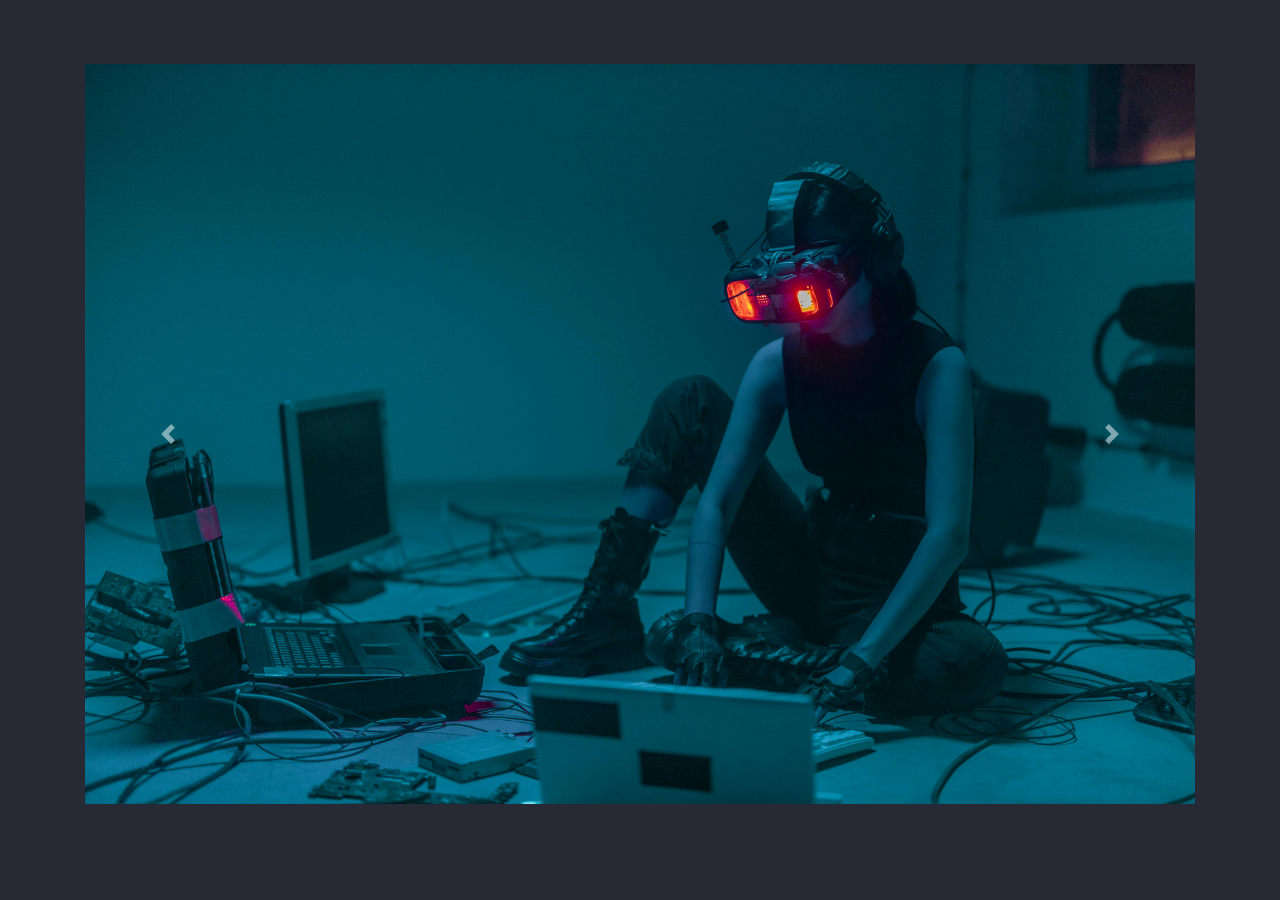
<file: projectX.html>
<!DOCTYPE html>
<html lang="en">

<head>
    <meta charset="utf-8">
    <meta name="viewport" content="width=device-width, initial-scale=1, shrink-to-fit=no">

    <link rel="stylesheet" href="css/bootstrap.css">
    <link rel="stylesheet" href="css/site.css">
</head>

<body>
    <header>
        <!-- HELLO NAV -->
    </header>

    <main class="container" role="main">
        <div id="carouselExampleControls" class="carousel slide" data-ride="carousel">
            <div class="carousel-inner">
                <div class="carousel-item active">
                    <img src="images/ph/0.jpg" class="d-block w-100" alt="...">
                </div>
                <div class="carousel-item">
                    <img src="images/ph/1.jpg" class="d-block w-100" alt="...">
                </div>
                <div class="carousel-item">
                    <img src="images/ph/2.jpg" class="d-block w-100" alt="...">
                </div>
            </div>
            <a class="carousel-control-prev" href="#carouselExampleControls" role="button" data-slide="prev">
                <span class="carousel-control-prev-icon" aria-hidden="true"></span>
                <span class="sr-only">Previous</span>
            </a>
            <a class="carousel-control-next" href="#carouselExampleControls" role="button" data-slide="next">
                <span class="carousel-control-next-icon" aria-hidden="true"></span>
                <span class="sr-only">Next</span>
            </a>
        </div>
    </main>

    <!-- HELLO FOOTER-->
    <footer>
        
    </footer>

    <script src="https://code.jquery.com/jquery-3.4.1.slim.min.js"></script>
    <script src="js/bootstrap.js"></script>
</body>
</html>
</file>
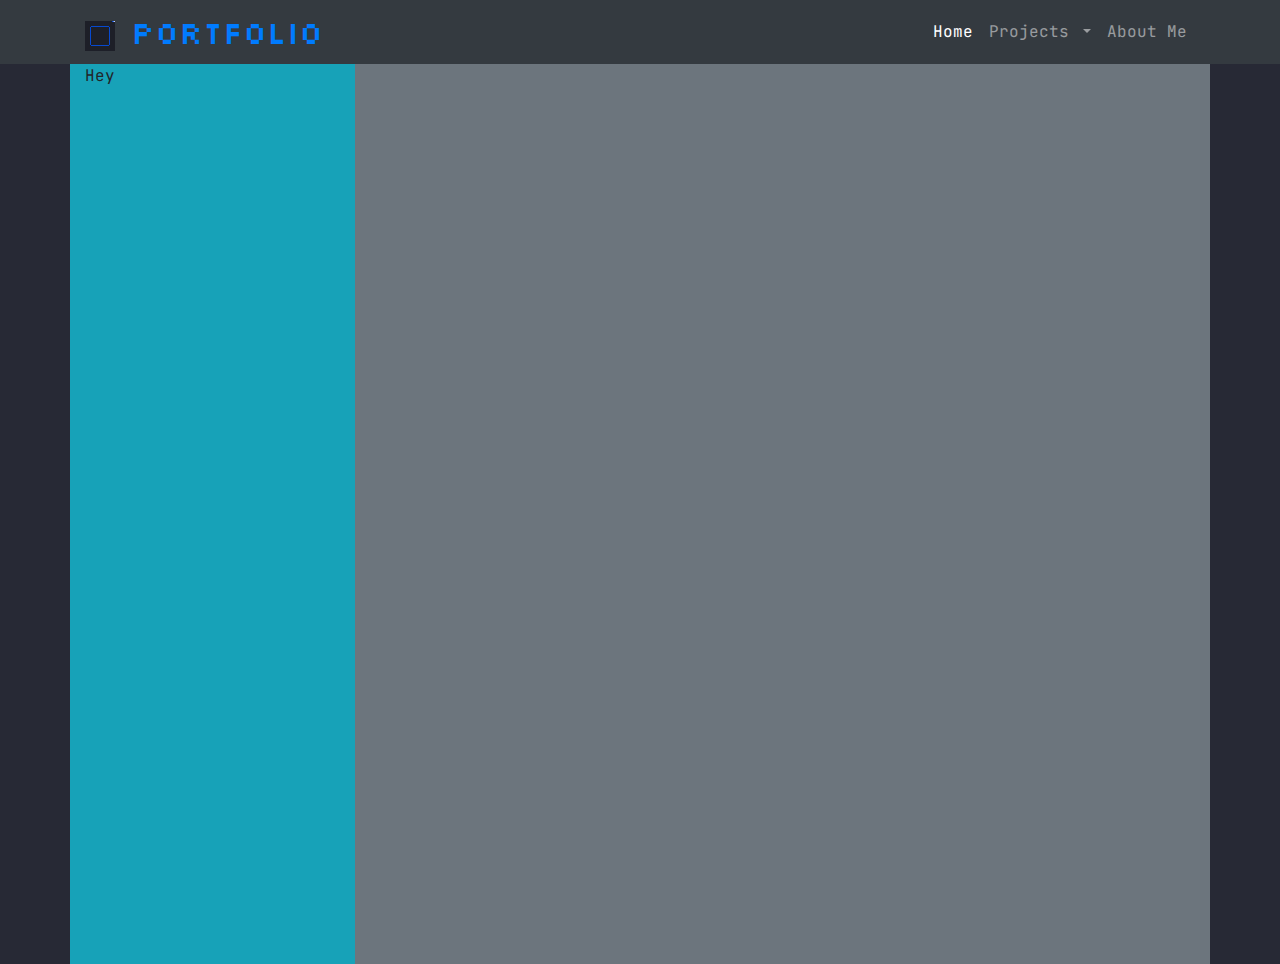
<file: testSidefillGrid.html>
<!DOCTYPE html>
<html lang="en">

<head>
    <meta charset="utf-8">
    <meta name="viewport" content="width=device-width, initial-scale=1, shrink-to-fit=no">

    <link rel="stylesheet" href="css/bootstrap.css">
    <link rel="stylesheet" href="css/site.css">
    <title>Portfolio</title>
    <link rel="icon" type="image/x-icon" href="images/brand/PortfolioBrand30x30.png">

    <link rel="preconnect" href="https://fonts.googleapis.com">
    <link rel="preconnect" href="https://fonts.gstatic.com" crossorigin>
    <link href="https://fonts.googleapis.com/css2?family=Silkscreen&display=swap" rel="stylesheet">
    <link href="https://fonts.googleapis.com/css2?family=JetBrains+Mono:ital,wght@0,100..800;1,100..800&family=Silkscreen&display=swap" rel="stylesheet">
</head>

<body>
    <!-- HELLO HEADER -->
    <header>
        <nav class="navbar navbar-expand-md navbar-dark fixed-top bg-dark">
            <div class="container">
                <a class="navbar_brand" href="index.html">
                    <img src="images/brand/PortfolioBrand30x30.png" width="30" height="30" class="d-inline-block align-center" alt="">
                    <!--
                    <h1 class="silkscreen-regular d-inline-block"><span class="badge badge-secondary">Noa.Portfolio</span></h1>
                    -->
                    Portfolio
                </a>
                <button class="navbar-toggler"  type="button" data-toggle="collapse" data-target="#navbarCollapse" 
                aria-controls="navbarCollapse" aria-expanded="false" aria-label="Toglle navigation">
                    <span class="navbar-toggler-icon"></span>
                </button>

                <div class="collapse navbar-collapse" id="navbarCollapse"> <!--  -->
                    <ul class="nav navbar-nav ml-auto">
                        <li class="nav-item">
                            <a class="nav-link active" aria-current="page" href="#">Home</a>
                        </li>
                        <!--
                        <li class="nav-item">
                            <a class="nav-link" href="projectX.html">Projects</a>
                        </li>
                        -->
                        <li class="nav-item dropdown">
                            <a class="nav-link dropdown-toggle" href="#" id="navbarDropdown" role="button" data-toggle="dropdown"
                            aria-haspopup="true" aria-expanded="false">
                            Projects
                            </a>

                            <div class="dropdown-menu bg-dark border-0" aria-labelledby="navbarDropdown"> <!-- BG-DARK? -->
                                <a class="dropdown-item" href="testSidefillGrid.html">Grid-Testing</a>
                                <a class="dropdown-item" href="---.html">Project 2</a>
                                <a class="dropdown-item" href="---.html">Project 3</a>
                                <a class="dropdown-item" href="---.html">Project 4</a>
                            </div>
                        </li>

                        <li class="nav-item">
                            <a class="nav-link" href="about.html">About Me</a>
                        </li>
                    </ul>
                </div>
            </div>
        </nav>
    </header>

    <!-- HELLO HEADER -->
    <main>
        <div class="container bg-dark">
            <div class="row min-vh-100 flex-column bg-secondary">
                <div class="col-3 flex-grow-1 bg-info" style="height: max-content;">
                    Hey

                </div> 



            </div>
        </div>
    </main>


    <footer>

    </footer>


    
</body>


</html>
</file>
<file: css/site.css>
.silkscreen-regular {
    font-family: "Silkscreen", sans-serif;
    font-weight: 400;
    font-style: normal;
  } 
  
.jetbrains-mono {
    font-family: "JetBrains Mono", monospace;
    font-optical-sizing: auto;
    font-weight: 470;
    font-style: normal;
}


body {
    padding-top: 4rem;
    background-color: #272935;
    font-family: "JetBrains Mono", monospace;
}

body p{
    font-size: 0.75em;
}


/* =========================================================== Header */
header .navbar_brand {
    font-size: 2rem;
    font-family: "Silkscreen", sans-serif;
    text-decoration: none;
    
}

.dropdown-menu a:hover {
    background-color: #3f4045;
    color: white;
}


.dropdown-item {
    color: gainsboro;  
}




/* =========================================================== Main */
main .col-md-4{
    min-width: 250px;
    max-width: 300px;
}

main .card {
    margin-bottom: 6rem;
    background-color: #343a40;
    box-shadow: 12px 12px 2px 1px rgba(0, 0, 41, 0.2); 
    border-radius: 0;

}

main .card-img-top {
    width: 100%;
    height: 35vh;
    object-fit: cover;
    }

main .card-title{
    opacity: 1;
}

main .card-text{
    opacity: 0; 
}

main .card:hover .card-title{
    opacity: 0;
    transition: opacity 0.15s;
}

main .card:hover .card-text{
    opacity: 1;
    transition: opacity 0.15s;
}


/* =========================================================== Footer */
footer{
    background-color: #343a40;
    color: white;

}

footer .card{
    background-color: #5667ca;
    box-shadow: 4px 4px 2px 1px rgba(0, 0, 41, 0.2);
}

.btn-social {
    color: #005fd7;
    background-color: #cbdbfc;
}

.btn-social:hover {
    color: #fff;
    background-color: #639bff;
}




/* ABOUT =========================================================== Side bar */
.side-bar {
    min-height: 1200px;
}

/* ABOUT =========================================================== Button collapse */
.feedback-option0, .feedback-option1 {
    display:none;
    clear:both;
    width:100%;
}

/* ABOUT =========================================================== Email */

.form-inputfield {
    display: block;
    width: 100%;
    height: calc(1.5em + 0.75rem + 2px);
    padding: 0.375rem 0.75rem;
    font-size: 1rem;
    font-weight: 400;
    line-height: 1.5;
    color: #707880;
    background-color: #C5C8C6;
    background-clip: padding-box;
    border: 2px solid #80bdff;
    border-radius: 0.25rem;
    transition: border-color 0.15s ease-in-out, box-shadow 0.15s ease-in-out;
}

.form-inputfield:hover {
    box-shadow: 3px 3px 2px 1px rgba(0, 0, 41, 0.2);
    outline: 1px solid #80bdff;;
    
}

.form-inputfield:focus {
    color: #282A2E;
    background-color: #B294BB;
    border-color: #85678F;
    outline: 0;
    box-shadow: 6px 6px 2px 1px rgba(0, 0, 41, 0.2);
    
}


textarea#feedback-text {
    min-height: 200px;
}

.chars-counter {
    margin-top: 10px;
    float: right;
    color: #707880;
}


.warning:focus {
    background-color: #85678F;
    color: #B294BB;
  }

  #remaining-chars.warning {
    color: #85678F;
  }

/* ABOUT =========================================================== Star rating */

.rating {
    margin-top: 40px;
    border: none;
    float: left;
  }
  
  .rating > label {
    color: #373B41;
    float: right;
  }
  
  .rating > label:before {
    margin: 5px;
    font-size: 2em;
    font-family: FontAwesome;
    content: "\f005";
    display: inline-block;
  }
  
  .rating > input {
    display: none;
  }
  
  .rating > input:checked ~ label,
  .rating:not(:checked) > label:hover,
  .rating:not(:checked) > label:hover ~ label {
    color: #F0C674;
  }
  
  .rating > input:checked + label:hover,
  .rating > input:checked ~ label:hover,
  .rating > label:hover ~ input:checked ~ label,
  .rating > input:checked ~ label:hover ~ label {
    color: #DE935F;
  }
</file>
